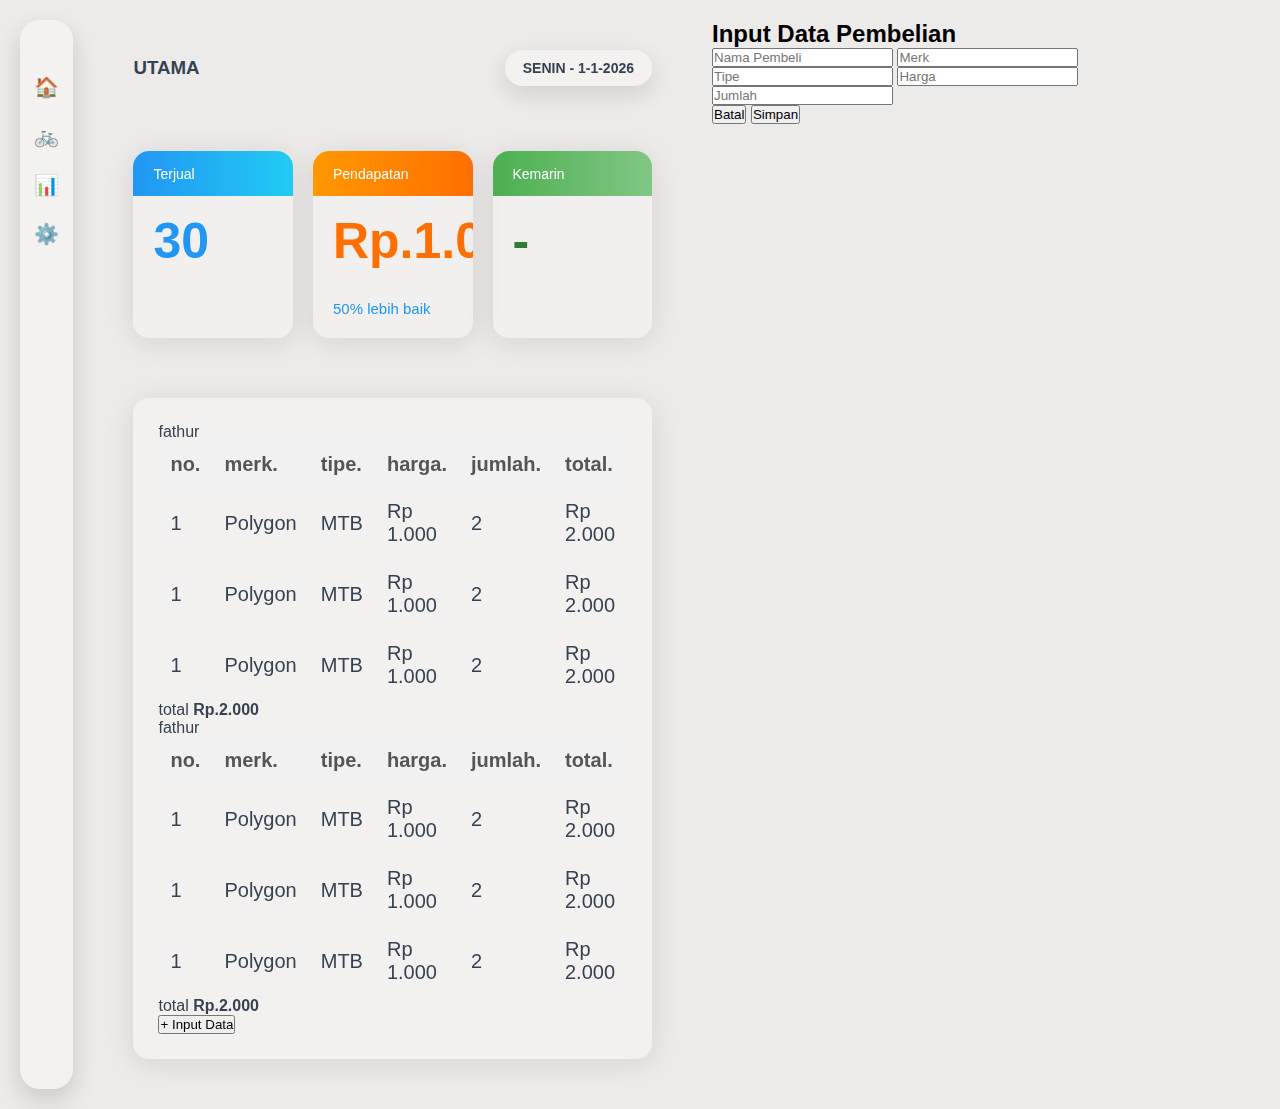
<file: index.html>
<!DOCTYPE html>
<html lang="id">
<head>
  <meta charset="UTF-8">
  <title>Dashboard Toko Sepeda</title>
  <link rel="stylesheet" href="style.css">
  <link href="https://fonts.googleapis.com/css2?family=Poppins:ital,wght@0,400;0,600;1,600;1,700&display=swap" rel="stylesheet">
</head>
<body>

<div class="app">

  <!-- SIDEBAR -->
  <aside class="sidebar">
    <ul>
      <li>🏠</li>
      <li>🚲</li>
      <li>📊</li>
      <li>⚙️</li>
    </ul>
  </aside>

  <!-- ISI DASHBOARD -->
  <div class="container">


  <!-- HEADER -->
  <div class="header">
    <h3 class="hal">UTAMA</h3>
    <div class="date">SENIN - 1-1-2026</div>
    
  </div>
  
  <!-- CARD STATISTIK -->
  <div class="cards">
    
    <div class="card blue">
      <div class="card-content">
        <p>Terjual</p>
        <h2>30</h2>
      </div>
    </div>
    
    <div class="card orange">
      <div class="card-content">
        <p>Pendapatan</p>
        <h2>Rp.1.000.000</h2>
        <span>50% lebih baik</span>
      </div>
    </div>
    
    <div class="card green">
      <div class="card-content">
        <p>Kemarin</p>
        <h2>-</h2>
      </div>
    </div>
    
  </div>
  
  <!-- TABEL -->
   <div class="table-wrapper">

     <div class="table-box">
       
       <!-- PEMBELI 1 -->
       <div class="buyer">
         <div class="buyer-header">
           <span class="buyer-name">fathur</span>
          </div>
          
          <table>
            <thead>
              <tr>
                <th>no.</th>
                <th>merk.</th>
                <th>tipe.</th>
                <th>harga.</th>
                <th>jumlah.</th>
                <th>total.</th>
              </tr>
            </thead>
            <tbody>
              <tr>
                <td>1</td>
                <td>Polygon</td>
                <td>MTB</td>
                <td>Rp 1.000</td>
                <td>2</td>
                <td>Rp 2.000</td>
              </tr>
              <tr>
                <td>1</td>
                <td>Polygon</td>
                <td>MTB</td>
                <td>Rp 1.000</td>
                <td>2</td>
                <td>Rp 2.000</td>
              </tr>
              <tr>
                <td>1</td>
                <td>Polygon</td>
                <td>MTB</td>
                <td>Rp 1.000</td>
                <td>2</td>
                <td>Rp 2.000</td>
              </tr>
            </tbody>
          </table>
          
          <div class="buyer-total">
            <span>total</span>
            <strong>Rp.2.000</strong>
          </div>
        </div>
        
        <!-- PEMBELI 2 -->
        <div class="buyer">
          <div class="buyer-header">
            <span class="buyer-name">fathur</span>
          </div>
          
          <table>
            <thead>
              <tr>
                <th>no.</th>
                <th>merk.</th>
                <th>tipe.</th>
                <th>harga.</th>
                <th>jumlah.</th>
                <th>total.</th>
              </tr>
            </thead>
            <tbody>
              <tr>
                <td>1</td>
                <td>Polygon</td>
                <td>MTB</td>
                <td>Rp 1.000</td>
                <td>2</td>
                <td>Rp 2.000</td>
              </tr>
              <tr>
                <td>1</td>
                <td>Polygon</td>
                <td>MTB</td>
                <td>Rp 1.000</td>
                <td>2</td>
                <td>Rp 2.000</td>
              </tr>
              <tr>
                <td>1</td>
                <td>Polygon</td>
                <td>MTB</td>
                <td>Rp 1.000</td>
                <td>2</td>
                <td>Rp 2.000</td>
              </tr>
            </tbody>
          </table>
          
          <div class="buyer-total">
            <span>total</span>
            <strong>Rp.2.000</strong>
          </div>
        </div>
        
        <button class="btn-add" onclick="openModal()">+ Input Data</button>
        
      </div>
    </div>
      
      
    </div>
    <div class="modal-overlay" id="modal">
      <div class="modal-box">
        <h2>Input Data Pembelian</h2>
        
        <input type="text" placeholder="Nama Pembeli">
        <input type="text" placeholder="Merk">
        <input type="text" placeholder="Tipe">
        <input type="number" placeholder="Harga">
        <input type="number" placeholder="Jumlah">
        
        <div class="modal-action">
          <button class="btn-cancel" onclick="closeModal()">Batal</button>
          <button class="btn-save">Simpan</button>
        </div>
      </div>
    </div>
    <script>
      function openModal() {
        document.getElementById('modal').style.display = 'flex';
      }
      
      function closeModal() {
        document.getElementById('modal').style.display = 'none';
      }
      </script>


</body>
</html>
</file>
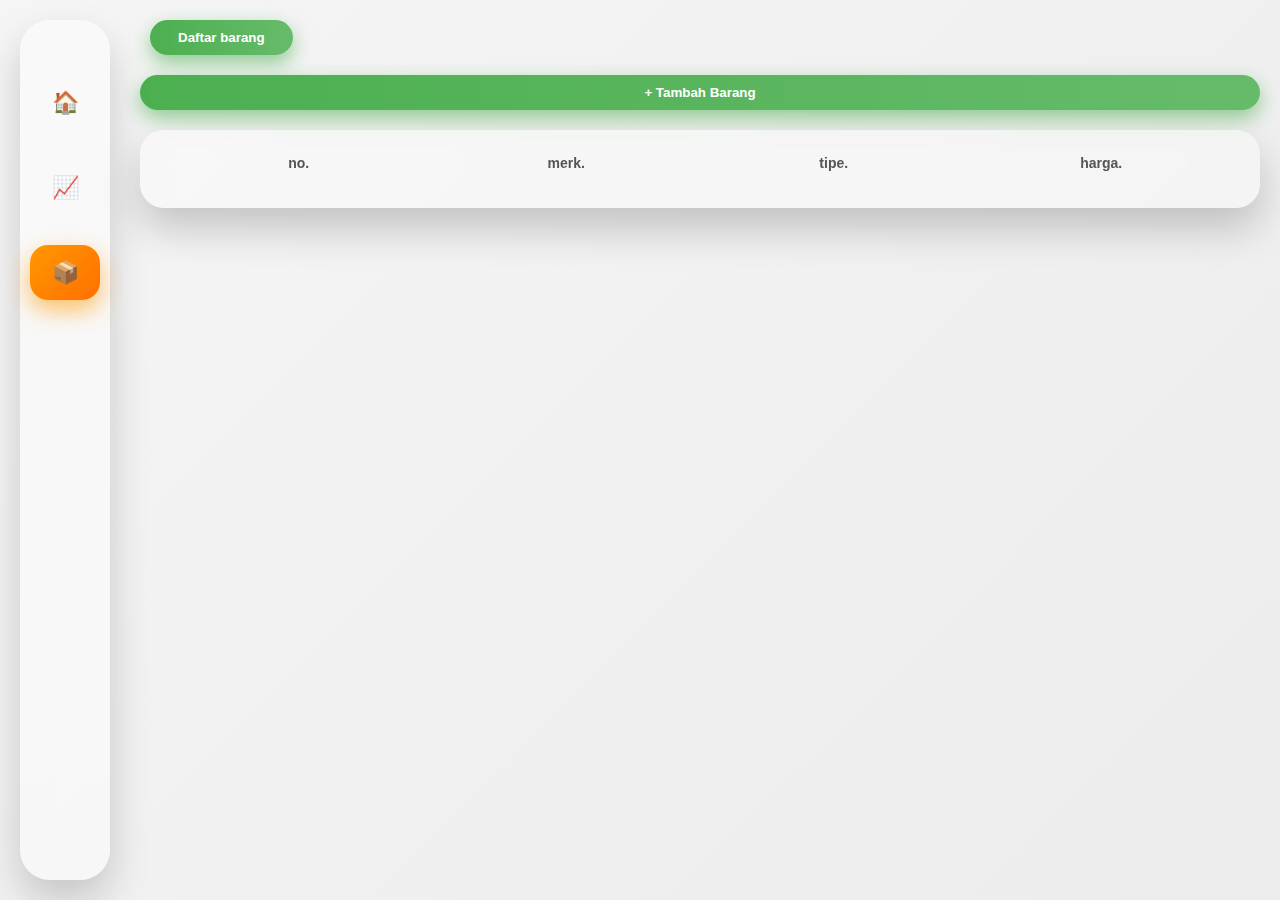
<file: data barang.html>
<!DOCTYPE html>
<html lang="id">
<head>
  <meta charset="UTF-8">
  <title>Data Barang</title>
   <link rel="stylesheet" href="barang.css"> 
  <style>

* {
  margin: 0;
  padding: 0;
  box-sizing: border-box;
  font-family: 'Poppins', sans-serif;
}

body {
  min-height: 100vh;
  background: linear-gradient(135deg, #f5f5f5, #ececec);
  margin: 0; 
  padding: 0;
}

/* LAYOUT */
.app {
  display: flex;
  padding: 20px;
  gap: 30px;
}

    /* Tambahan CSS modal agar muncul di atas layout lama */
    .modal {
        display: none;             /* default hidden */
        position: fixed;           /* tetap di layar */
        top: 0;
        left: 0;
        width: 100vw;
        height: 100vh;
        background-color: rgba(0,0,0,0.5);
        justify-content: center;
        align-items: center;
        z-index: 9999;
        
    }

    .modal-box {
        background: white;
        padding: 20px;
        border-radius: 10px;
        width: 300px;
        box-shadow: 0 5px 15px rgba(0,0,0,0.3);
    }

    .modal-box input {
        width: 100%;
        padding: 7px;
        margin-bottom: 10px;
    }

    .modal-action {
        display: flex;
        justify-content: space-between;
    }

    table tbody tr { transition: opacity 0.3s ease; }
  </style>
</head>
<body>
<div class="app">

  <!-- SIDEBAR -->
<!-- SIDEBAR BARU -->
<div class="sidebar">
  <div class="logo"></div>

  <ul class="nav">
    <li class="nav-item " data-link="index.html">
      <span class="icon">🏠</span>
      <span class="text">Dashboard</span>
    </li>
    <li class="nav-item" data-link="diagram.html">
      <span class="icon">📈</span>
      <span class="text">Diagram</span>
    </li>
    <li class="nav-item active" data-link="data_barang.html">
      <span class="icon">📦</span>
      <span class="text">Produk</span>
    </li>

    <div class="nav-indicator"></div>
  </ul>
</div>


   
  <!-- KONTEN -->
  <main class="content">

    <!-- BUTTON -->
    <div class="top-action">
      <button class="btn-green">Daftar barang</button>
    </div>

    <!-- Tombol Tambah Barang -->
    <button class="btn-green" onclick="openModal()">+ Tambah Barang</button>

    <!-- TABLE -->
    <div class="table-box">
      <table>
        <thead>
          <tr>
            <th>no.</th>
            <th>merk.</th>
            <th>tipe.</th>
            <th>harga.</th>
          </tr>
        </thead>
        <tbody>

</tbody>
      </table>
    </div>

  </main>
</div>

<!-- MODAL (letakkan di dalam body, tetap di akhir supaya z-index muncul) -->
<div class="modal" id="modal">
  <div class="modal-box">
    <h3>Tambah Barang</h3>
    <form id="formTambahBarang">
      <input type="text" name="nama" placeholder="Merk barang" required>
      <input type="text" name="tipe" placeholder="Tipe barang" required>
      <input type="number" name="harga" placeholder="Harga" required>
      <div class="modal-action">
        <button type="submit" class="btn-green">Simpan</button>
        <button type="button" onclick="closeModal()">Batal</button>
      </div>
    </form>
  </div>
</div>

<script>
function openModal() { document.getElementById('modal').style.display = 'flex'; }
function closeModal() { document.getElementById('modal').style.display = 'none'; }

/* AJAX Tambah Barang */
document.getElementById('formTambahBarang').addEventListener('submit', function(e) {
    e.preventDefault();
    const formData = new FormData(this);

    fetch('tambah_barang.php', {
        method: 'POST',
        body: formData
    })
    .then(res => res.json())
    .then(res => {
        if(res.status === 'success') {
            const tbody = document.querySelector('table tbody');
            const row = document.createElement('tr');
            const no = tbody.querySelectorAll('tr').length + 1;

            row.innerHTML = `
                <td>${no}</td>
                <td>${res.data.nama}</td>
                <td>${res.data.tipe}</td>
                <td>Rp ${Number(res.data.harga).toLocaleString()}</td>
            `;
            row.style.opacity = 0;
            tbody.appendChild(row);
            setTimeout(()=>row.style.opacity=1,50);

            this.reset();
            closeModal();
        } else {
            alert('Gagal menambahkan barang: '+res.message);
        }
    })
    .catch(err => console.error(err));
});
const items = document.querySelectorAll('.nav-item');
const indicator = document.querySelector('.nav-indicator');

function moveIndicator(el){
  indicator.style.top = el.offsetTop + 'px';
}

items.forEach(item => {
  item.addEventListener('click', (e) => {
    
    // 1. Cek: Kalau tombol yang dipencet adalah halaman yang sedang aktif, jangan lakukan apa-apa.
    if(item.classList.contains('active')) return;

    // 2. Jalankan Animasi UI (Pindah kelas active & geser kotak oren)
    items.forEach(i => i.classList.remove('active'));
    item.classList.add('active');
    moveIndicator(item);

    // 3. INI KUNCINYA: Tahan perpindahan halaman!
    const link = item.getAttribute('data-link');
    if(link) {
      // Kita beri jeda 400ms (0.4 detik).
      // Karena di CSS kamu 'transition: 0.35s', jadi kita tunggu sampai animasi selesai.
      setTimeout(() => {
        window.location.href = link;
      }, 350); 
    }
  });
});




// posisi awal
const activeItem = document.querySelector('.nav-item.active');
if(activeItem) moveIndicator(activeItem);

</script>
</body>
</html>
</file>
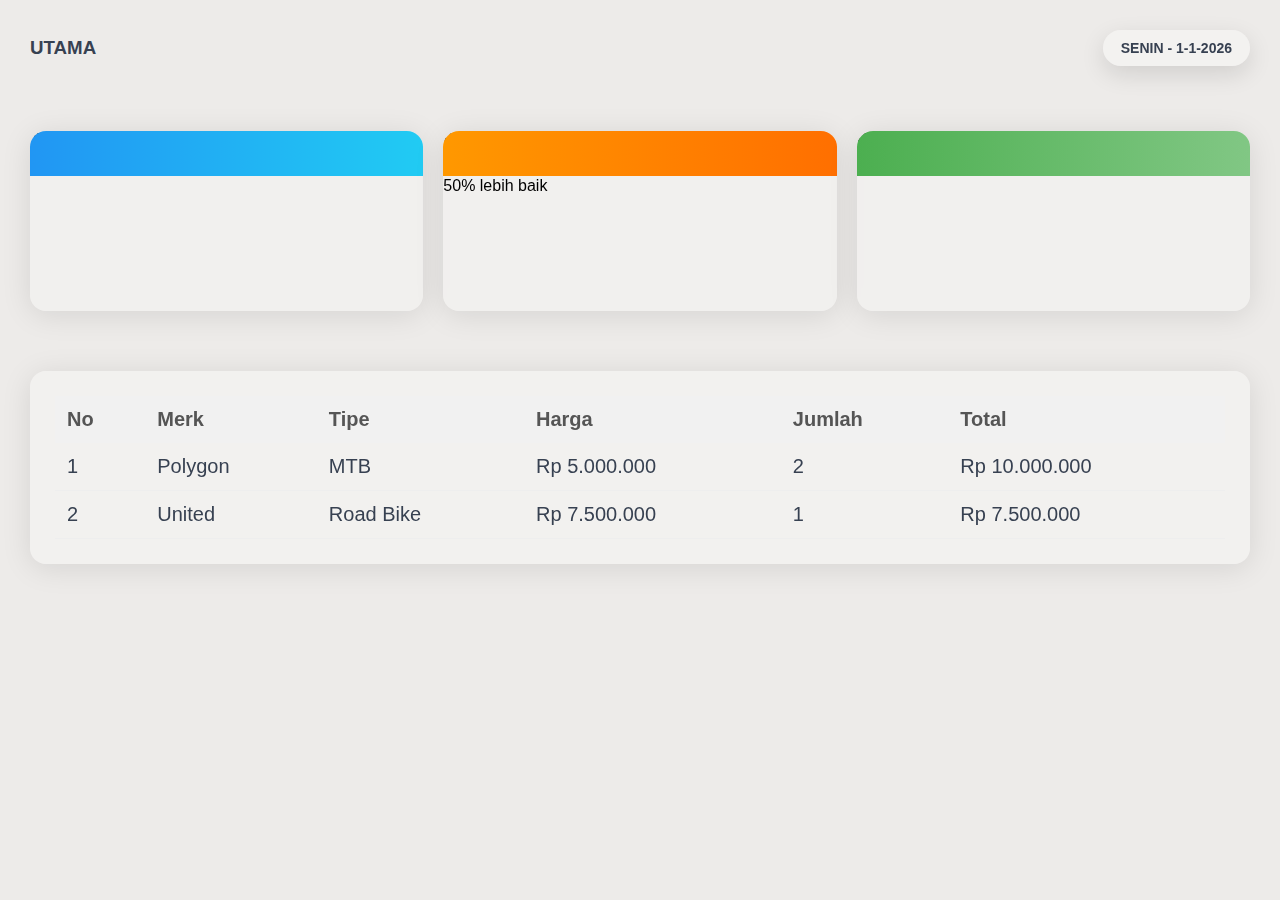
<file: ind.html>
<!DOCTYPE html>
<html lang="id">
<head>
  <meta charset="UTF-8">
  <title>Dashboard Toko Sepeda</title>
  <link rel="stylesheet" href="style.css">
</head>
<body>

<div class="container">
  <!-- HEADER -->
  <div class="header">
    <h3>UTAMA</h3>
    <div class="date">SENIN - 1-1-2026</div>
  </div>

  <!-- CARD STATISTIK -->
  <div class="cards">
    <div class="card blue">
      <p>Terjual</p>
      <h2>30</h2>
    </div>

    <div class="card orange">
      <p>Pendapatan</p>
      <h2>1,75K</h2>
      <span>50% lebih baik</span>
    </div>

    <div class="card green">
      <p>Kemarin</p>
      <h2>-</h2>
    </div>
  </div>

  <!-- TABEL -->
  <div class="table-box">
    <table>
      <thead>
        <tr>
          <th>No</th>
          <th>Merk</th>
          <th>Tipe</th>
          <th>Harga</th>
          <th>Jumlah</th>
          <th>Total</th>
        </tr>
      </thead>
      <tbody>
        <tr>
          <td>1</td>
          <td>Polygon</td>
          <td>MTB</td>
          <td>Rp 5.000.000</td>
          <td>2</td>
          <td>Rp 10.000.000</td>
        </tr>
        <tr>
          <td>2</td>
          <td>United</td>
          <td>Road Bike</td>
          <td>Rp 7.500.000</td>
          <td>1</td>
          <td>Rp 7.500.000</td>
        </tr>
      </tbody>
    </table>
  </div>
</div>

</body>
</html>
</file>
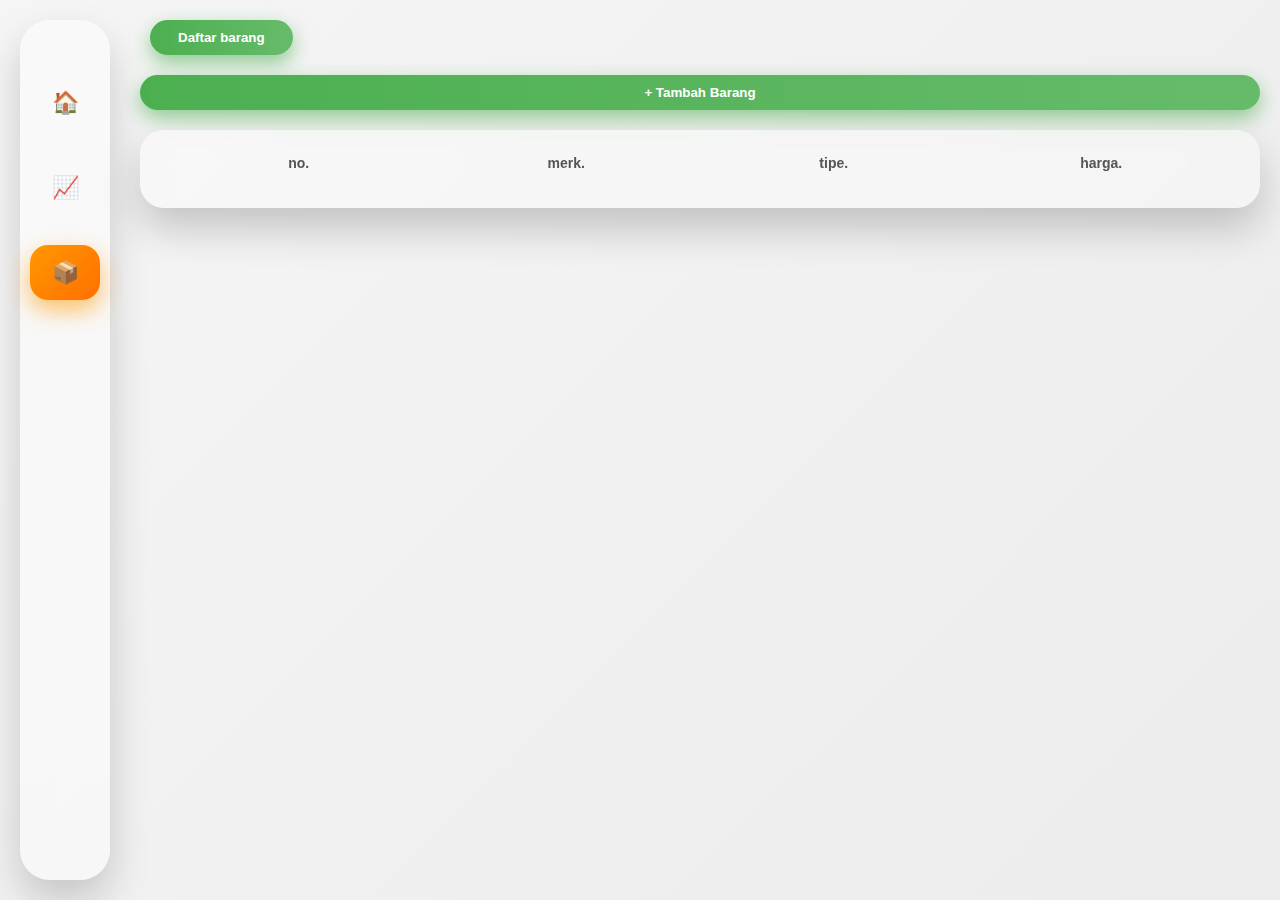
<file: FIX/data barang.html>
<!DOCTYPE html>
<html lang="id">
<head>
  <meta charset="UTF-8">
  <title>Data Barang</title>
  <link rel="stylesheet" href="barang.css"> 
  <style>

* {
  margin: 0;
  padding: 0;
  box-sizing: border-box;
  font-family: 'Poppins', sans-serif;
}

body {
  min-height: 100vh;
  background: linear-gradient(135deg, #f5f5f5, #ececec);
  margin: 0; 
  padding: 0;
}

/* LAYOUT */
.app {
  display: flex;
  padding: 20px;
  gap: 30px;
}

    /* Tambahan CSS modal agar muncul di atas layout lama */
    .modal {
        display: none;             /* default hidden */
        position: fixed;           /* tetap di layar */
        top: 0;
        left: 0;
        width: 100vw;
        height: 100vh;
        background-color: rgba(0,0,0,0.5);
        justify-content: center;
        align-items: center;
        z-index: 9999;
        
    }

    .modal-box {
        background: white;
        padding: 20px;
        border-radius: 10px;
        width: 300px;
        box-shadow: 0 5px 15px rgba(0,0,0,0.3);
    }

    .modal-box input {
        width: 100%;
        padding: 7px;
        margin-bottom: 10px;
    }

    .modal-action {
        display: flex;
        justify-content: space-between;
    }

    table tbody tr { transition: opacity 0.3s ease; }
  </style>
</head>
<body>
<div class="app">

  <!-- SIDEBAR -->
<!-- SIDEBAR BARU -->
<div class="sidebar">
  <div class="logo"></div>

  <ul class="nav">
    <li class="nav-item " data-link="index.html">
      <span class="icon">🏠</span>
      <span class="text">Dashboard</span>
    </li>
    <li class="nav-item" data-link="diagram.html">
      <span class="icon">📈</span>
      <span class="text">Diagram</span>
    </li>
    <li class="nav-item active" data-link="data_barang.html">
      <span class="icon">📦</span>
      <span class="text">Produk</span>
    </li>

    <div class="nav-indicator"></div>
  </ul>
</div>

  <!-- KONTEN -->
  <main class="content">

    <!-- BUTTON -->
    <div class="top-action">
      <button class="btn-green">Daftar barang</button>
    </div>

    <!-- Tombol Tambah Barang -->
    <button class="btn-green" onclick="openModal()">+ Tambah Barang</button>

    <!-- TABLE -->
    <div class="table-box">
      <table>
        <thead>
          <tr>
            <th>no.</th>
            <th>merk.</th>
            <th>tipe.</th>
            <th>harga.</th>
          </tr>
        </thead>
        <tbody>

</tbody>
      </table>
    </div>

  </main>
</div>

<!-- MODAL (letakkan di dalam body, tetap di akhir supaya z-index muncul) -->
<div class="modal" id="modal">
  <div class="modal-box">
    <h3>Tambah Barang</h3>
    <form id="formTambahBarang">
      <input type="text" name="nama" placeholder="Merk barang" required>
      <input type="text" name="tipe" placeholder="Tipe barang" required>
      <input type="number" name="harga" placeholder="Harga" required>
      <div class="modal-action">
        <button type="submit" class="btn-green">Simpan</button>
        <button type="button" onclick="closeModal()">Batal</button>
      </div>
    </form>
  </div>
</div>

<script>
function openModal() { document.getElementById('modal').style.display = 'flex'; }
function closeModal() { document.getElementById('modal').style.display = 'none'; }

/* AJAX Tambah Barang */
document.getElementById('formTambahBarang').addEventListener('submit', function(e) {
    e.preventDefault();
    const formData = new FormData(this);

    fetch('tambah_barang.php', {
        method: 'POST',
        body: formData
    })
    .then(res => res.json())
    .then(res => {
        if(res.status === 'success') {
            const tbody = document.querySelector('table tbody');
            const row = document.createElement('tr');
            const no = tbody.querySelectorAll('tr').length + 1;

            row.innerHTML = `
                <td>${no}</td>
                <td>${res.data.nama}</td>
                <td>${res.data.tipe}</td>
                <td>Rp ${Number(res.data.harga).toLocaleString()}</td>
            `;
            row.style.opacity = 0;
            tbody.appendChild(row);
            setTimeout(()=>row.style.opacity=1,50);

            this.reset();
            closeModal();
        } else {
            alert('Gagal menambahkan barang: '+res.message);
        }
    })
    .catch(err => console.error(err));
});
const items = document.querySelectorAll('.nav-item');
const indicator = document.querySelector('.nav-indicator');

function moveIndicator(el){
  indicator.style.top = el.offsetTop + 'px';
}

items.forEach(item => {
  item.addEventListener('click', (e) => {
    
    // 1. Cek: Kalau tombol yang dipencet adalah halaman yang sedang aktif, jangan lakukan apa-apa.
    if(item.classList.contains('active')) return;

    // 2. Jalankan Animasi UI (Pindah kelas active & geser kotak oren)
    items.forEach(i => i.classList.remove('active'));
    item.classList.add('active');
    moveIndicator(item);

    // 3. INI KUNCINYA: Tahan perpindahan halaman!
    const link = item.getAttribute('data-link');
    if(link) {
      // Kita beri jeda 400ms (0.4 detik).
      // Karena di CSS kamu 'transition: 0.35s', jadi kita tunggu sampai animasi selesai.
      setTimeout(() => {
        window.location.href = link;
      }, 350); 
    }
  });
});




// posisi awal
const activeItem = document.querySelector('.nav-item.active');
if(activeItem) moveIndicator(activeItem);

</script>
</body>
</html>
</file>
<file: style.css>
* {
  margin: 0;
  padding: 0;
  box-sizing: border-box;
  font-family: Arial, sans-serif;
}

.app {
  display: flex;
  gap: 30px;              /* jarak sidebar ke konten */
  padding: 20px;
}
 .sidebar {
  width: 90px;
  min-height: 100vh;
  border-radius: 20px;

  background: rgba(255,255,255,0.35);
  backdrop-filter: blur(6px);
  box-shadow: 0 10px 25px rgba(0,0,0,0.15);

  display: flex;
  justify-content: center;
  padding-top: 30px;
}

.sidebar ul {
  list-style: none;
}

.sidebar li {
  margin: 25px 0;
  font-size: 20px;
  cursor: pointer;
}

/* BACKGROUND */
body {
  background: #EDEBE9;
}

/* CONTAINER */
.container {
  flex: 1;
  min-height: 100vh;
  padding: 30px;

  display: flex;
  flex-direction: column;
  gap: 30px; /* jarak header - card - table */
}


/* HEADER */
.header {
  display: flex;
  justify-content: space-between;
  align-items: center;
  margin-bottom: 35px;
  color: #374151;
}

.date {
  padding: 10px 18px;
  border-radius: 20px;

  background: rgba(255, 255, 255, 0.35);
  box-shadow: 0 8px 25px rgba(0, 0, 0, 0.12);
  backdrop-filter: blur(6.4px);
  -webkit-backdrop-filter: blur(6.4px);

  font-size: 14px;
  font-weight: 600;
  color: #374151;
   transition: transform 0.3s ease, box-shadow 0.3s ease;
}
.date:hover {
  transform: translateY(-3px);
  box-shadow: 0 14px 30px rgba(0,0,0,0.18);
}
/* CARDS */
.cards {
  display: grid;
  grid-template-columns: repeat(3, 1fr);
  gap: 20px;
  margin-bottom: 30px;
}

/* CARD BASE */
 .card {
  position: relative;
  border-radius: 16px;
  overflow: hidden;
   min-height: 180px;
    transition: transform 0.35s ease, box-shadow 0.35s ease; 

  /* GLASS EFFECT */
  background: rgba(255, 255, 255, 0.25);
  box-shadow: 0 4px 30px rgba(0, 0, 0, 0.1);
  backdrop-filter: blur(6.4px);
  -webkit-backdrop-filter: blur(6.4px);
}
.card:hover {
  transform: translateY(-8px);
  box-shadow:
    0 25px 50px rgba(0, 0, 0, 0.25),
    0 10px 25px rgba(0, 0, 0, 0.15);
}



/* HEADER GRADIENT (ATAS CARD) */
.card::before {
  content: "";
  position: absolute;
  top: 0;
  left: 0;
  width: 100%;
  height: 45px;
}

/* ISI CARD */
.card-content {
  position: relative;
  padding: 15px 20px 20px;
}

/* TEKS */
.card-content p {
  font-size: 14px;
  color: #fff;
  margin-bottom: 30px;
}

.card-content h2 {
  font-size: 50px;
  margin-bottom: 30px;
}

.card-content span {
  font-size: 15px;
  color: #2196f3;
}

/* WARNA GRADASI */
.blue::before {
  background: linear-gradient(to right, #2196f3, #21cbf3);
}

.orange::before {
  background: linear-gradient(to right, #ff9800, #ff6f00);
}

.green::before {
  background: linear-gradient(to right, #4caf50, #81c784);
}

/* WARNA ANGKA */
.blue h2 { color: #2196f3; }
.orange h2 { color: #ff6f00; }
.green h2 { color: #2e7d32; }

/* TABLE */
.table-box {
  border-radius: 16px;
  padding: 25px;
  color: #374151;

  /* GLASS EFFECT */
  background: rgba(255, 255, 255, 0.3);
  box-shadow: 0 4px 30px rgba(0, 0, 0, 0.1);
  backdrop-filter: blur(6.4px);
  -webkit-backdrop-filter: blur(6.4px);
}

table {
  width: 100%;
  border-collapse: collapse;
}

thead {
  background: #f1f1f1;
}

th, td {
  padding: 12px;
  text-align: left;
  font-size: 20px;
}

th {
  color: #555;
}

tbody tr {
  border-bottom: 1px solid #eee;
}

tbody tr:hover {
  background: #fafafa;
}
</file>
<file: barang.css>
/* SIDEBAR */
/* ===== SIDEBAR MODERN ===== */
.sidebar {
  width: 90px;
  height: calc(100vh - 40px);
  margin: 0px;
  border-radius: 30px;
  background: rgba(255,255,255,0.45);
  backdrop-filter: blur(14px);
  box-shadow: 0 20px 40px rgba(0,0,0,0.18);
  display: flex;
  flex-direction: column;
  align-items: center;
}

/* LOGO */
.logo {
  font-size: 28px;
  margin: 25px 0 35px;
}

/* NAV RESET */
.nav {
  list-style: none;
  padding: 0;
  margin: 0;
  width: 100%;
  position: relative;
  display: flex;
  flex-direction: column;
  align-items: center;
  gap: 22px;
}

/* ITEM */
.nav-item {
  width: 60px;
  height: 60px;
  border-radius: 18px;
  display: flex;
  align-items: center;
  justify-content: center;
  cursor: pointer;
  color: #666;
  position: relative;
  z-index: 2;
   transition: all 0.35s cubic-bezier(.4,0,.2,1);
}

/* ICON */
.nav-item .icon {
  font-size: 24px;
  line-height: 1;
}

/* TEXT (DISABLE DULU BIAR GAK NGACO) */
.nav-item .text {
  display: none;
}

/* ACTIVE */
.nav-item.active {
  color: #fff;
}

/* INDICATOR (INI KUNCI UTAMA) */
.nav-indicator {
  position: absolute;
  width: 60px;
  height: 60px;
  border-radius: 18px;
  background: linear-gradient(135deg,#ff9800,#ff6f00);
  border-radius: 18px;
  left: 50%;
  transform: translateX(-50%);
  top: 0;
  z-index: 1;
  transition: top 0.35s cubic-bezier(.4,0,.2,1);
  box-shadow: 0 14px 28px rgba(255,152,0,0.55);
  z-index: 1;
}


/* LOGO */
.logo {
  font-size: 28px;
  margin-bottom: 30px;
}

/* NAV */
.nav {
  position: relative;
  list-style: none;
  display: flex;
  flex-direction: column;
  gap: 30px;
  width: 100%;
  align-items: center;
}

/* ITEM */
.nav-item {
  width: 70px;
  height: 55px;
  border-radius: 18px;
  display: flex;
  flex-direction: column;
  align-items: center;
  justify-content: center;
  cursor: pointer;
  color: #555;
  transition: all 0.35s cubic-bezier(.4,0,.2,1);
  position: relative;
  z-index: 2;
}

/* ICON */
.nav-item .icon {
  font-size: 22px;
}

/* TEXT */
.nav-item .text {
  font-size: 11px;
  margin-top: 3px;
  opacity: 0;
  transform: translateY(5px);
  transition: all 0.3s ease;
}

/* HOVER */
.nav-item:hover {
  color: #ff9800;
}
.nav-item:hover .text {
  opacity: 1;
  transform: translateY(0);
}

/* ACTIVE */
.nav-item.active {
  color: #fff;
}

/* INDICATOR */
.nav-indicator {
  position: absolute;
  width: 70px;
  height: 55px;
  background: linear-gradient(135deg, #ff9800, #ff6f00);
  border-radius: 18px;
  top: 0;
  transition: all 0.45s cubic-bezier(.68,-0.55,.27,1.55);
  box-shadow: 0 10px 25px rgba(255,152,0,0.6);
  z-index: 1;
}


/* CONTENT */
.content {
  flex: 1;
  display: flex;
  flex-direction: column;
  gap: 20px;
}

/* BUTTON */
.top-action {
  margin-left: 10px;
}

.btn-green {
  padding: 10px 28px;
  border-radius: 999px;
  border: none;
  cursor: pointer;

  background: linear-gradient(to right, #4caf50, #66bb6a);
  color: #fff;
  font-weight: 600;
  box-shadow: 0 8px 20px rgba(76,175,80,0.6);
}




/* TABLE BOX */
.table-box {
  border-radius: 24px;
  padding: 25px;

  background: rgba(255,255,255,0.35);
  backdrop-filter: blur(10px);
  box-shadow: 0 20px 40px rgba(0,0,0,0.2);
}

/* TABLE */
table {
  table-layout: fixed;
  width: 100%;
  border-collapse: collapse;
}

thead th {
  font-size: 14px;
  font-weight: 600;
  color: #555;
  padding-bottom: 12px;
}

tbody td {
  height: 42px;
  border-bottom: 1px solid rgba(0,0,0,0.1);
}
</file>
<file: FIX/barang.css>
/* SIDEBAR */
/* ===== SIDEBAR MODERN ===== */
.sidebar {
  width: 90px;
  height: calc(100vh - 40px);
  margin: 0px;
  border-radius: 30px;
  background: rgba(255,255,255,0.45);
  backdrop-filter: blur(14px);
  box-shadow: 0 20px 40px rgba(0,0,0,0.18);
  display: flex;
  flex-direction: column;
  align-items: center;
}

/* LOGO */
.logo {
  font-size: 28px;
  margin: 25px 0 35px;
}

/* NAV RESET */
.nav {
  list-style: none;
  padding: 0;
  margin: 0;
  width: 100%;
  position: relative;
  display: flex;
  flex-direction: column;
  align-items: center;
  gap: 22px;
}

/* ITEM */
.nav-item {
  width: 60px;
  height: 60px;
  border-radius: 18px;
  display: flex;
  align-items: center;
  justify-content: center;
  cursor: pointer;
  color: #666;
  position: relative;
  z-index: 2;
  transition: all 0.35s cubic-bezier(.4,0,.2,1);
}

/* ICON */
.nav-item .icon {
  font-size: 24px;
  line-height: 1;
}

/* TEXT (DISABLE DULU BIAR GAK NGACO) */
.nav-item .text {
  display: none;
}

/* ACTIVE */
.nav-item.active {
  color: #fff;
}

/* INDICATOR (INI KUNCI UTAMA) */
.nav-indicator {
  position: absolute;
  width: 60px;
  height: 60px;
  border-radius: 18px;
  background: linear-gradient(135deg,#ff9800,#ff6f00);
  border-radius: 18px;
  left: 50%;
  transform: translateX(-50%);
  top: 0;
  z-index: 1;
  transition: top 0.35s cubic-bezier(.4,0,.2,1);
  box-shadow: 0 14px 28px rgba(255,152,0,0.55);
  z-index: 1;
}


/* LOGO */
.logo {
  font-size: 28px;
  margin-bottom: 30px;
}

/* NAV */
.nav {
  position: relative;
  list-style: none;
  display: flex;
  flex-direction: column;
  gap: 30px;
  width: 100%;
  align-items: center;
}

/* ITEM */
.nav-item {
  width: 70px;
  height: 55px;
  border-radius: 18px;
  display: flex;
  flex-direction: column;
  align-items: center;
  justify-content: center;
  cursor: pointer;
  color: #555;
  transition: all 0.35s cubic-bezier(.4,0,.2,1);
  position: relative;
  z-index: 2;
}

/* ICON */
.nav-item .icon {
  font-size: 22px;
}

/* TEXT */
.nav-item .text {
  font-size: 11px;
  margin-top: 3px;
  opacity: 0;
  transform: translateY(5px);
  transition: all 0.3s ease;
}

/* HOVER */
.nav-item:hover {
  color: #ff9800;
}
.nav-item:hover .text {
  opacity: 1;
  transform: translateY(0);
}

/* ACTIVE */
.nav-item.active {
  color: #fff;
}

/* INDICATOR */
.nav-indicator {
  position: absolute;
  width: 70px;
  height: 55px;
  background: linear-gradient(135deg, #ff9800, #ff6f00);
  border-radius: 18px;
  top: 0;
  transition: all 0.45s cubic-bezier(.68,-0.55,.27,1.55);
  box-shadow: 0 10px 25px rgba(255,152,0,0.6);
  z-index: 1;
}


/* CONTENT */
.content {
  flex: 1;
  display: flex;
  flex-direction: column;
  gap: 20px;
}

/* BUTTON */
.top-action {
  margin-left: 10px;
}

.btn-green {
  padding: 10px 28px;
  border-radius: 999px;
  border: none;
  cursor: pointer;

  background: linear-gradient(to right, #4caf50, #66bb6a);
  color: #fff;
  font-weight: 600;
  box-shadow: 0 8px 20px rgba(76,175,80,0.6);
}




/* TABLE BOX */
.table-box {
  border-radius: 24px;
  padding: 25px;

  background: rgba(255,255,255,0.35);
  backdrop-filter: blur(10px);
  box-shadow: 0 20px 40px rgba(0,0,0,0.2);
}

/* TABLE */
table {
  table-layout: fixed;
  width: 100%;
  border-collapse: collapse;
}

thead th {
  font-size: 14px;
  font-weight: 600;
  color: #555;
  padding-bottom: 12px;
}

tbody td {
  height: 42px;
  border-bottom: 1px solid rgba(0,0,0,0.1);
}
</file>
